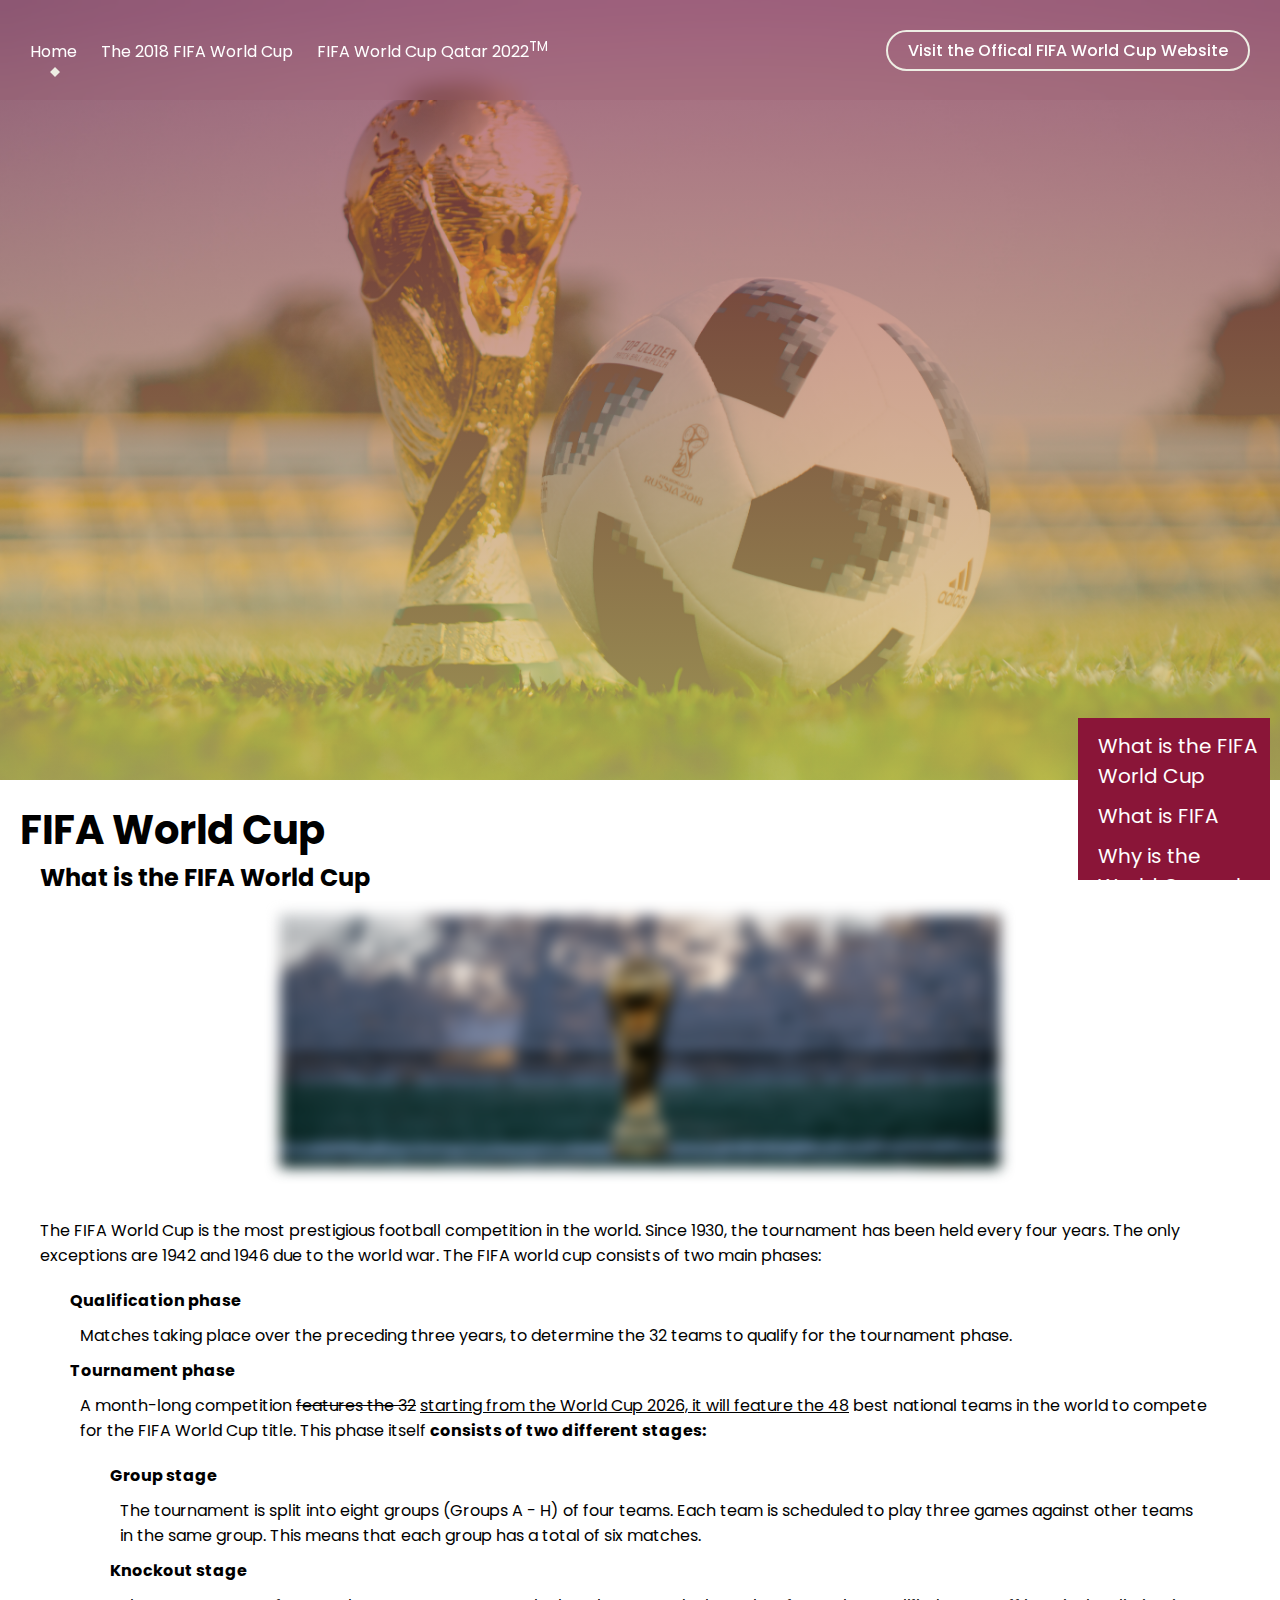
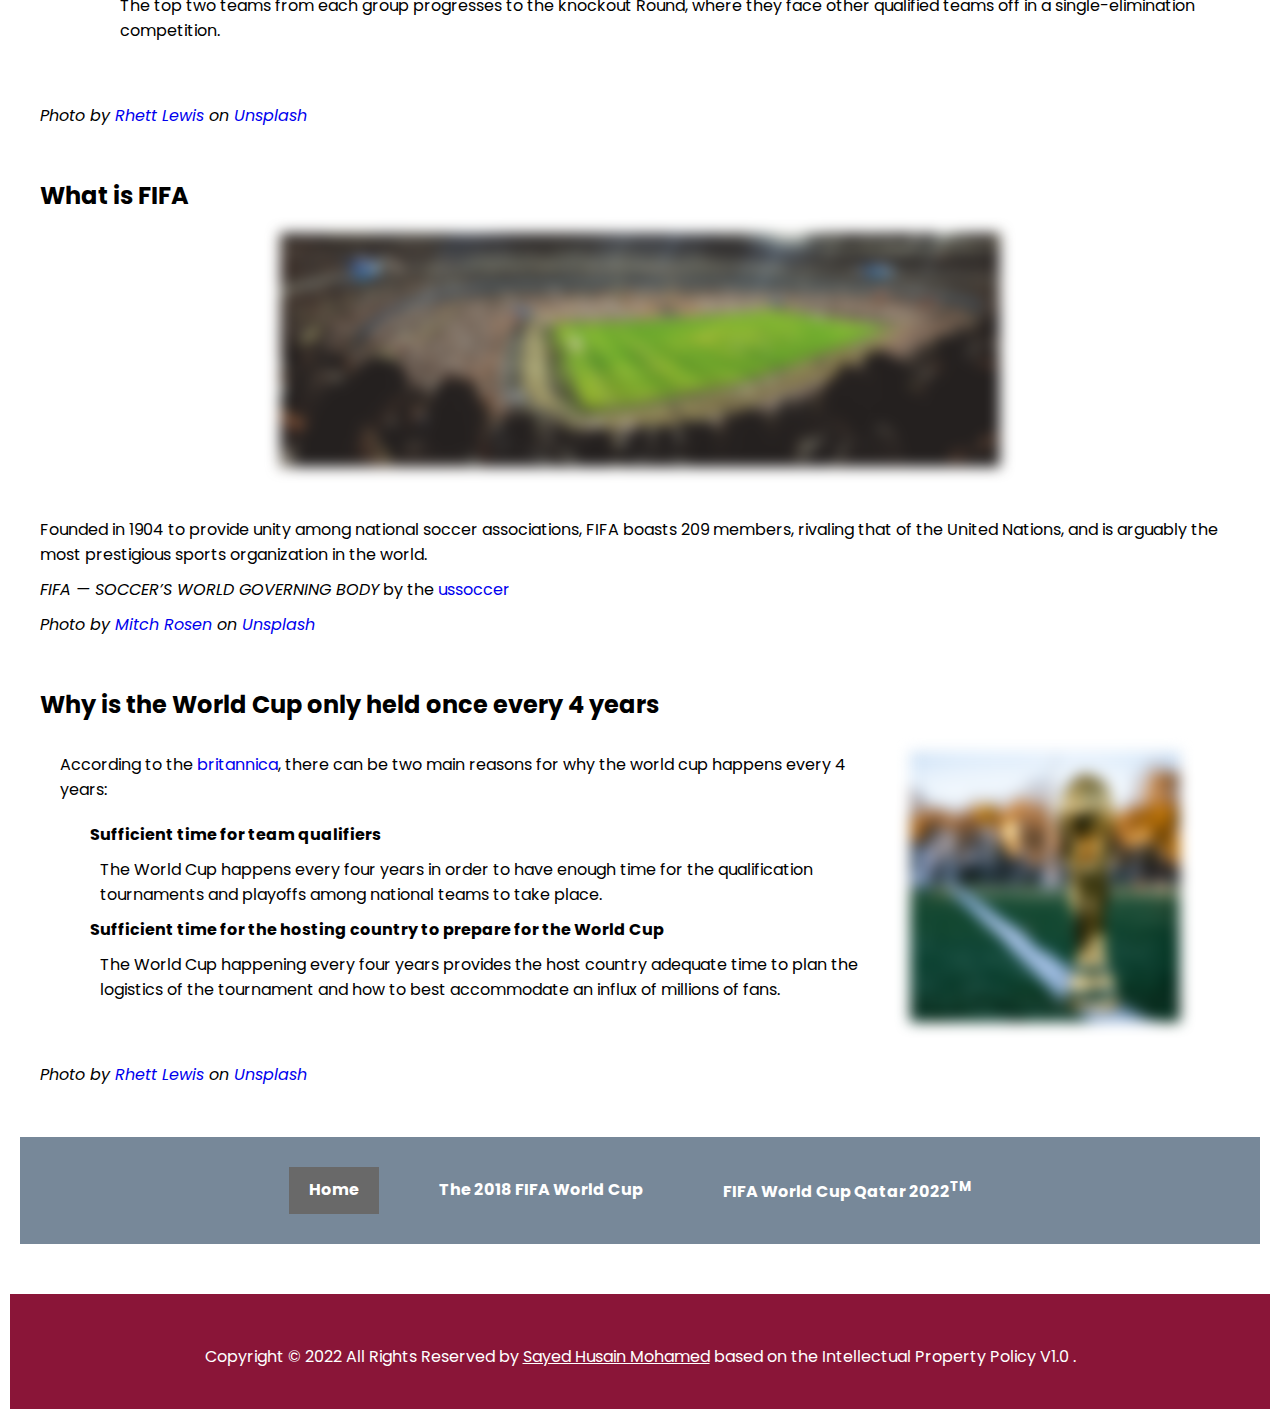
<file: index.html>
<!DOCTYPE html>
<html lang="en">

<head>
  <meta charset="UTF-8" />
  <meta http-equiv="X-UA-Compatible" content="IE=edge" />
  <meta name="viewport" content="width=device-width, initial-scale=1.0" />
  <meta name="author" content="Sayed Husain Mohamed">
  <meta name="description" content="FIFA World Cup website for all World Cup fans">
  <meta name="keywords" content="FIFA, WorldCup, World Cup">
  <title>My FIFA World Cup website</title>
  <link rel="stylesheet" href="style.css" />
  <link rel="icon" type="image/x-icon" href="Images/favicon.ico">
  <!-- Favicon Copyright -->
  <!-- Copyright 2020 Twitter, Inc and other contributors
  Code licensed under the MIT License: http://opensource.org/licenses/MIT
  Graphics licensed under CC-BY 4.0: https://creativecommons.org/licenses/by/4.0/-->
</head>

<body>
  <!--Hero Section Start here -->
  <section id="hero">
    <!--Header Start here -->
    <header class="header">
      <div class="container">
        <!--Navigation Start here -->
        <nav class="navigation">
          <ul class="nav_menu">
            <!--Navigation For index page -->
            <li class="nav_list">
              <a href="#!" class="nav_link active">Home</a>
            </li>
            <!--Navigation For FIFA World Cup 2018 page -->
            <li class="nav_list">
              <a href="2018.html" class="nav_link">The 2018 FIFA World Cup</a>
            </li>
            <!--Navigation For FIFA World Cup 2022 page -->
            <li class="nav_list">
              <a href="2022.html" class="nav_link">FIFA World Cup Qatar 2022<sup>TM</sup></a>
            </li>
          </ul>
          <ul class="nav_menu">
            <!--Navigation For Offical FIFA World Cup page -->
            <li class="nav_list btn-nav">
              <a href="https://www.fifa.com/fifaplus/en/tournaments/mens/worldcup/" class="btn-outline">
                <span>Visit the Offical FIFA World Cup Website</span>
              </a>
            </li>
          </ul>
        </nav>
        <!--Navigation Ends here -->
      </div>
    </header>
    <!--Header ends here -->
    <div class="hero-main-container">
      <div class="title-div">
        <div class="overlay"></div>
        <h1 id=title>
          My FIFA World Cup website
        </h1>
      </div>
    </div>
  </section>
  <!--Hero Section ends here -->

  <!--sidenav (table of content) Start here -->
  <div class="sidenav">
    <a href="#worldcup">What is the FIFA World Cup</a>
    <a href="#fifa">What is FIFA</a>
    <a href="#four-years">Why is the World Cup only held once every 4 years</a>
  </div>
  <!--sidenav (table of content) ends here -->

  <!--Container Start here -->
  <section class="container">
    <h1 class="standings-heading">FIFA World Cup</h1>
    <div id="worldcup" class="container">
      <h2 class="standings-subheading">What is the FIFA World Cup</h2>
      <img src="Images/worldcup.png" alt="An image of the FIFA world cup" class="section-image" title="What is the world cup">
      <p>The FIFA World Cup is the most prestigious football competition in the world. Since 1930, the tournament has been held every four years. The only exceptions are 1942 and 1946 due to the world war. The FIFA world cup consists of two main
        phases:
      </p>

      <!-- original description list start here-->
      <dl>
        <dt>Qualification phase</dt>
        <dd>
          Matches taking place over the preceding three years, to determine the 32 teams to qualify for the tournament phase.
        </dd>
        <dt>Tournament phase</dt>
        <dd>
          A month-long competition <s>features the 32</s> <ins>starting from the World Cup 2026, it will feature the 48</ins> best national teams in the world to compete for the FIFA World Cup title. This phase itself <strong>consists of two
            different stages:</strong>

          <!-- nested description list start here-->
          <dl>
            <dt>Group stage</dt>
            <dd>
              The tournament is split into eight groups (Groups A - H) of four teams. Each team is scheduled to play three games against other teams in the same group. This means that each group has a total of six matches.
            </dd>
            <dt>Knockout stage</dt>
            <dd>
              The top two teams from each group progresses to the knockout Round, where they face other qualified teams off in a single-elimination competition.
            </dd>
          </dl>
          <!-- nested description list ends here-->

        </dd>
      </dl>
      <!-- original description list ends here -->

      <p>
        <cite>Photo by <a href="https://unsplash.com/@historysoccerof?utm_source=unsplash&utm_medium=referral&utm_content=creditCopyText">Rhett Lewis</a> on <a
            href="https://unsplash.com/s/visual/3c06777d-becc-4973-803d-57818959eb38?utm_source=unsplash&utm_medium=referral&utm_content=creditCopyText">Unsplash</a></cite>
      </p>
    </div>
  </section>
  <!--Container ends here -->

  <!--Container Start here -->
  <section class="container">
    <div id="fifa" class="container">
      <h2 class="standings-subheading">What is FIFA</h2>
      <img src="Images/stadium.png" alt="An image of the FIFA world cup." class="section-image" title="What is FIFA">
      <blockquote cite="https://www.ussoccer.com/history/organizational-structure/fifa">
        <p>
          Founded in 1904 to provide unity among national soccer associations, <abbr title="the Federation Internationale de Football Association">FIFA</abbr> boasts 209 members, rivaling that of the United Nations, and is arguably the most
          prestigious sports organization in the world.
        </p>
      </blockquote>
      <p><cite>FIFA — SOCCER’S WORLD GOVERNING BODY</cite> by the <a href="https://www.ussoccer.com/history/organizational-structure/fifa">ussoccer</a></p>

      <p>
        <cite>Photo by <a href="https://unsplash.com/@focusmitch?utm_source=unsplash&utm_medium=referral&utm_content=creditCopyText">Mitch Rosen</a> on <a
            href="https://unsplash.com/s/visual/cb2cad4e-91ac-4acc-97fc-b337e9ee2dc4?utm_source=unsplash&utm_medium=referral&utm_content=creditCopyText">Unsplash</a></cite>
      </p>
    </div>
  </section>
  <!--Container ends here -->

  <!--Container Start here -->
  <section class="container">
    <div id="four-years" class="container">
      <h2 class="standings-subheading">Why is the World Cup only held once every 4 years</h2>
      <div class="img-text-wrapper">
        <div class="text">
          <p>
            According to the <a href="https://www.britannica.com/sports/World-Cup-football">britannica</a>, there can be two main reasons for why the world cup happens every 4 years:
          </p>
          <dl>
            <dt>Sufficient time for team qualifiers</dt>
            <dd>
              <blockquote cite="https://www.britannica.com/sports/World-Cup-football">
                The World Cup happens every four years in order to have enough time for the qualification tournaments and playoffs among national teams to take place.
              </blockquote>
            </dd>
            <dt>Sufficient time for the hosting country to prepare for the World Cup</dt>
            <dd>
              <blockquote cite="https://www.britannica.com/sports/World-Cup-football">
                The World Cup happening every four years provides the host country adequate time to plan the logistics of the tournament and how to best accommodate an influx of millions of fans.
              </blockquote>
            </dd>
          </dl>
        </div>
        <!-- Add section image -->
        <img src="Images/worldcup2.png" alt="An image of the FIFA world cup." class="section-image side-image" title="Why is the World Cup only held once every 4 years">
      </div>
      <!-- Attributie image -->
      <p><cite>Photo by <a href="https://unsplash.com/@historysoccerof?utm_source=unsplash&utm_medium=referral&utm_content=creditCopyText">Rhett Lewis</a> on <a
            href="https://unsplash.com/s/photos/world-cup?utm_source=unsplash&utm_medium=referral&utm_content=creditCopyText">Unsplash</a></cite></p>
    </div>
  </section>
  <!--Container ends here -->

  <!--Footer Start here -->
  <footer>
    <div class="container">
      <nav class="vertical-menu">
        <a href="#" class="active">Home</a>
        <a href="2018.html">The 2018 FIFA World Cup</a>
        <a href="2022.html">FIFA World Cup Qatar 2022<sup>TM</sup></a>
      </nav>
    </div>
    <div class="copyright-text">
      <p>Copyright &copy; 2022 All Rights Reserved by
        <a href="https://github.com/Sayed-Husain">Sayed Husain Mohamed</a> based on the Intellectual Property Policy V1.0 .
      </p>
    </div>
  </footer>
  <!--Footer ends here -->

</body>

</html>
</file>
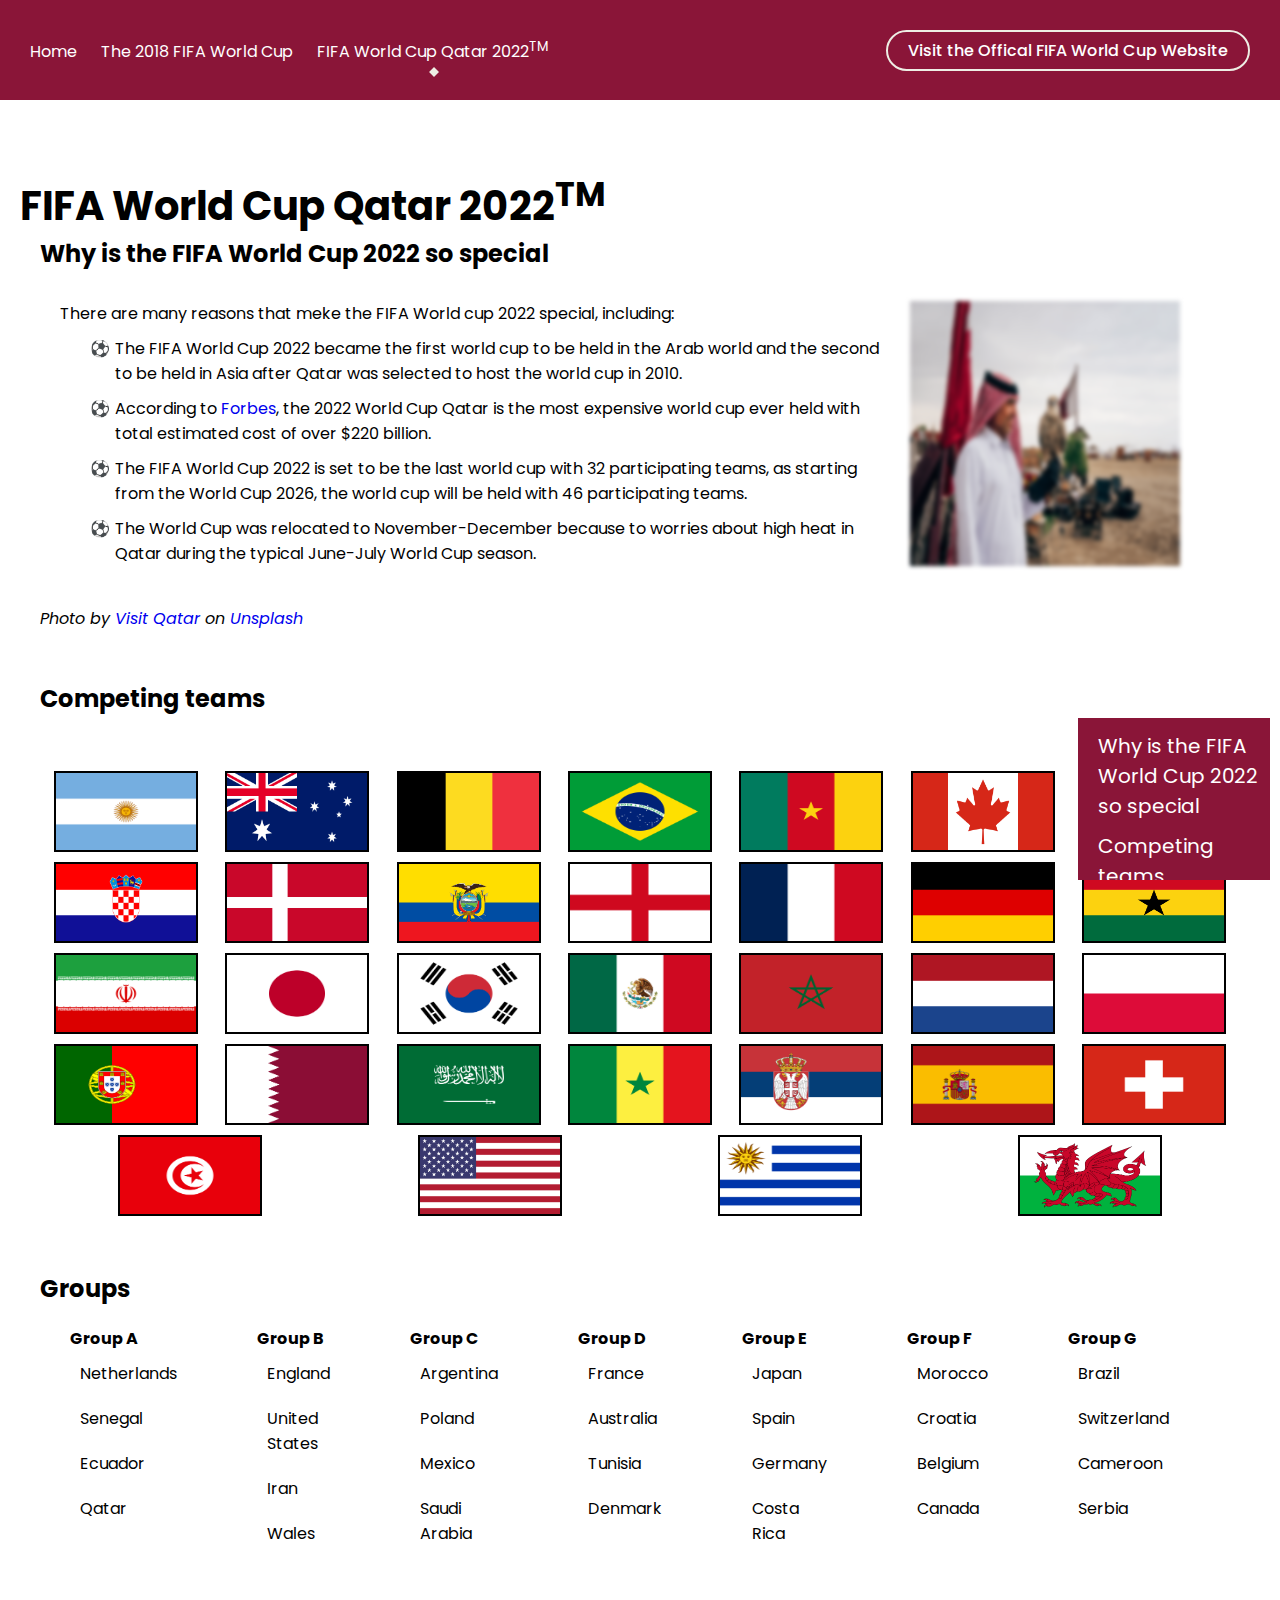
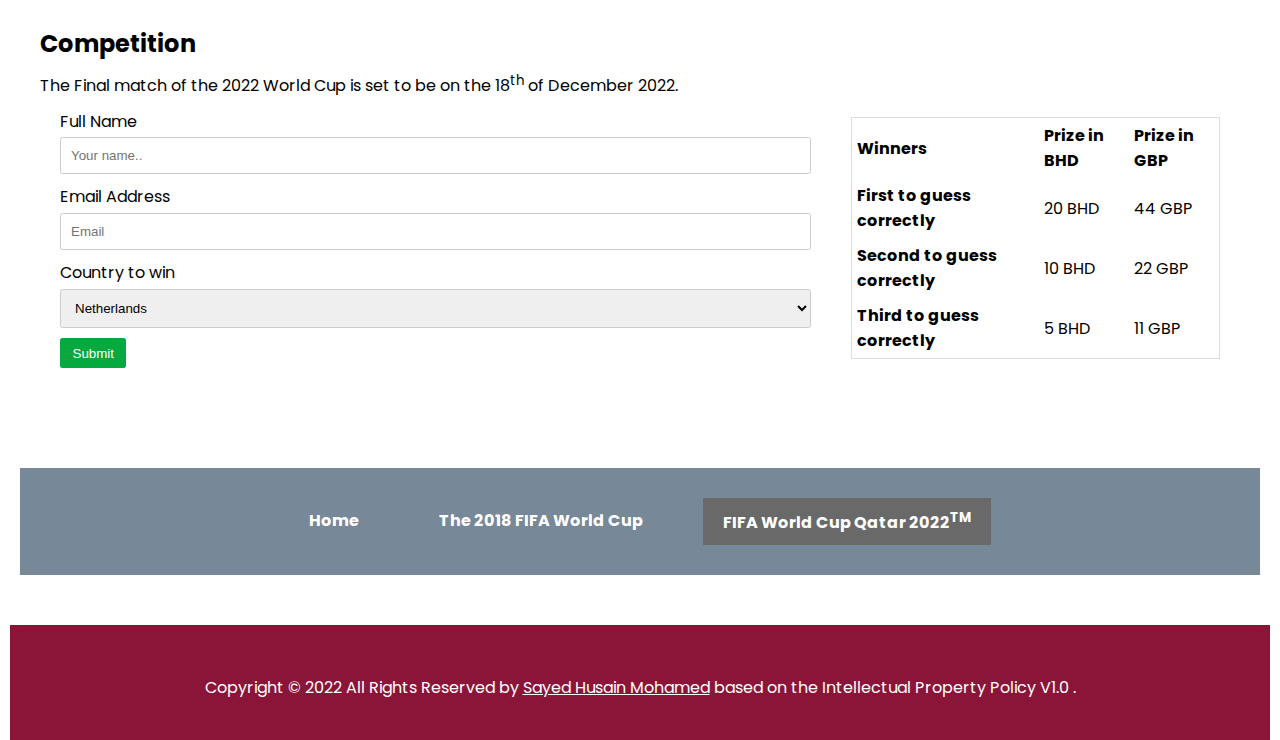
<file: 2022.html>
<!DOCTYPE html>
<html lang="en">

<head>
  <meta charset="UTF-8" />
  <meta http-equiv="X-UA-Compatible" content="IE=edge" />
  <meta name="viewport" content="width=device-width, initial-scale=1.0" />
  <meta name="author" content="Sayed Husain Mohamed">
  <meta name="description" content="FIFA World Cup website for all World Cup fans">
  <meta name="keywords" content="FIFA, WorldCup, World Cup">
  <title>My FIFA World Cup website</title>
  <link rel="stylesheet" href="style.css" />
  <link rel="icon" type="image/x-icon" href="Images/favicon.ico">
  <!-- Favicon Copyright -->
  <!-- Copyright 2020 Twitter, Inc and other contributors
  Code licensed under the MIT License: http://opensource.org/licenses/MIT
  Graphics licensed under CC-BY 4.0: https://creativecommons.org/licenses/by/4.0/-->

</head>

<body>
  <!--Header Start here -->
  <header class="header header-background">
    <div class="container">
      <!--Navigation Start here -->
      <nav class="navigation">
        <ul class="nav_menu">
          <!--Navigation For index page -->
          <li class="nav_list">
            <a href="index.html" class="nav_link">Home</a>
          </li>
          <!--Navigation For FIFA World Cup 2018 page -->
          <li class="nav_list">
            <a href="2018.html" class="nav_link">The 2018 FIFA World Cup</a>
          </li>
          <!--Navigation For FIFA World Cup 2022 page -->
          <li class="nav_list">
            <a href="#" class="nav_link active">FIFA World Cup Qatar 2022<sup>TM</sup></a>
          </li>
        </ul>
        <ul class="nav_menu">
          <!--Navigation For Offical FIFA World Cup page -->
          <li class="nav_list btn-nav">
            <a href="https://www.fifa.com/fifaplus/en/tournaments/mens/worldcup/" class="btn-outline">
              <span>Visit the Offical FIFA World Cup Website</span>
            </a>
          </li>
        </ul>
      </nav>
      <!--Navigation Ends here -->
    </div>
  </header>
  <!--Header ends here -->

  <!--sidenav (table of content) Start here -->
  <div class="sidenav">
    <a href="#special">Why is the FIFA World Cup 2022 so special</a>
    <a href="#teams">Competing teams</a>
    <a href="#groups">Groups</a>
    <a href="#Competition">Competition</a>
  </div>
  <!--sidenav (table of content) ends here -->

  <!--Container Start here -->
  <section class="container">
    <h1 class="standings-heading">FIFA World Cup Qatar 2022<sup>TM</sup></h1>
    <div id="special" class="container">
      <h2 class="standings-subheading">Why is the FIFA World Cup 2022 so special</h2>
      <div class="img-text-wrapper">
        <div class="text">
          <p>There are many reasons that meke the FIFA World cup 2022 special, including:</p>

          <ul class="why-special">
            <li>The FIFA World Cup 2022 became the first world cup to be held in the Arab world and the second to be held in Asia after Qatar was selected to host the world cup in 2010.</li>
            <li>According to <a href="https://www.forbes.com/sites/mattcraig/2022/11/19/the-money-behind-the-most-expensive-world-cup-in-history-qatar-2022-by-the-numbers/?sh=763af659bff5">Forbes</a>, the 2022 World Cup Qatar is the most expensive
              world
              cup ever held with total estimated cost of over $220 billion.</li>
            <li>The FIFA World Cup 2022 is set to be the last world cup with 32 participating teams, as starting from the World Cup 2026, the world cup will be held with 46 participating teams.</li>
            <li>The World Cup was relocated to November-December because to worries about high heat in Qatar during the typical June-July World Cup season.</li>
          </ul>
        </div>

        <img src="Images/Qatar.png" alt="An Image showing the Qatari Culture" class="section-image side-image" title="Why is the FIFA World Cup 2022 so special" style="filter: blur(2px);">
      </div>
      <p>
        <cite>Photo by <a href="https://unsplash.com/@visitqatar?utm_source=unsplash&utm_medium=referral&utm_content=creditCopyText">Visit Qatar</a> on <a
            href="https://unsplash.com/collections/ONDz_m_RWic/qatar-world-cup-article?utm_source=unsplash&utm_medium=referral&utm_content=creditCopyText">Unsplash</a></cite>
      </p>
    </div>
  </section>
  <!--Container ends here -->

  <!--Container Start here -->
  <section class="container">
    <div id="teams" class="container">
      <h2 class="standings-subheading">Competing teams</h2>

      <!--In this section, we include the flag, name, and wikipedia link to every country that participate in the tournament -->

      <div class="row">
        <div class="team">
          <img src="Images/flags/Argentina.png" alt="Flag of Argentina">
          <a href="https://en.wikipedia.org/wiki/Argentina" class="overlay">Argentina</a>
        </div>

        <div class="team">
          <img src="Images/flags/Australia.png" alt="Flag of Australia">
          <a href="https://en.wikipedia.org/wiki/Australia" class="overlay">Australia</a>
        </div>

        <div class="team">
          <img src="Images/flags/Belgium.png" alt="Flag of Belgium">
          <a href="https://en.wikipedia.org/wiki/Belgium" class="overlay">Belgium</a>
        </div>

        <div class="team">
          <img src="Images/flags/Brazil.png" alt="Flag of Brazil">
          <a href="https://en.wikipedia.org/wiki/Brazil" class="overlay">Brazil</a>
        </div>

        <div class="team">
          <img src="Images/flags/Cameroon.png" alt="Flag of Cameroon">
          <a href="https://en.wikipedia.org/wiki/Cameroon" class="overlay">Cameroon</a>
        </div>

        <div class="team">
          <img src="Images/flags/Canada.png" alt="Flag of Canada">
          <a href="https://en.wikipedia.org/wiki/Canada" class="overlay">Canada</a>
        </div>

        <div class="team">
          <img src="Images/flags/Costa_Rica.png" alt="Flag of Costa_Rica">
          <a href="https://en.wikipedia.org/wiki/Costa_Rica" class="overlay">Costa Rica</a>
        </div>


        <div class="team">
          <img src="Images/flags/Croatia.png" alt="Flag of Croatia">
          <a href="https://en.wikipedia.org/wiki/Croatia" class="overlay">Croatia</a>
        </div>

        <div class="team">
          <img src="Images/flags/Denmark.png" alt="Flag of Denmark">
          <a href="https://en.wikipedia.org/wiki/Denmark" class="overlay">Denmark</a>
        </div>

        <div class="team">
          <img src="Images/flags/Ecuador.png" alt="Flag of Ecuador">
          <a href="https://en.wikipedia.org/wiki/Ecuador" class="overlay">Ecuador</a>
        </div>


        <div class="team">
          <img src="Images/flags/England.png" alt="Flag of England">
          <a href="https://en.wikipedia.org/wiki/England" class="overlay">England</a>
        </div>


        <div class="team">
          <img src="Images/flags/France.png" alt="Flag of France">
          <a href="https://en.wikipedia.org/wiki/France" class="overlay">France</a>
        </div>


        <div class="team">
          <img src="Images/flags/Germany.png" alt="Flag of Germany">
          <a href="https://en.wikipedia.org/wiki/Germany" class="overlay">Germany</a>
        </div>


        <div class="team">
          <img src="Images/flags/Ghana.png" alt="Flag of Ghana">
          <a href="https://en.wikipedia.org/wiki/Ghana" class="overlay">Ghana</a>
        </div>


        <div class="team">
          <img src="Images/flags/Iran.png" alt="Flag of Iran">
          <a href="https://en.wikipedia.org/wiki/Iran" class="overlay">Iran</a>
        </div>


        <div class="team">
          <img src="Images/flags/Japan.png" alt="Flag of Japan">
          <a href="https://en.wikipedia.org/wiki/Japan" class="overlay">Japan</a>
        </div>

        <div class="team">
          <img src="Images/flags/South_Korea.png" alt="Flag of South_Korea">
          <a href="https://en.wikipedia.org/wiki/South_Korea" class="overlay">South_Korea</a>
        </div>


        <div class="team">
          <img src="Images/flags/Mexico.png" alt="Flag of Mexico">
          <a href="https://en.wikipedia.org/wiki/Mexico" class="overlay">Mexico</a>
        </div>


        <div class="team">
          <img src="Images/flags/Morocco.png" alt="Flag of Morocco">
          <a href="https://en.wikipedia.org/wiki/Morocco" class="overlay">Morocco</a>
        </div>


        <div class="team">
          <img src="Images/flags/Netherlands.png" alt="Flag of Netherlands">
          <a href="https://en.wikipedia.org/wiki/Netherlands" class="overlay">Netherlands</a>
        </div>


        <div class="team">
          <img src="Images/flags/Poland.png" alt="Flag of Poland">
          <a href="https://en.wikipedia.org/wiki/Poland" class="overlay">Poland</a>
        </div>


        <div class="team">
          <img src="Images/flags/Portugal.png" alt="Flag of Portugal">
          <a href="https://en.wikipedia.org/wiki/Portugal" class="overlay">Portugal</a>
        </div>

        <div class="team">
          <img src="Images/flags/Qatar.png" alt="Flag of Qatar">
          <a href="https://en.wikipedia.org/wiki/Qatar" class="overlay">Qatar</a>
        </div>


        <div class="team">
          <img src="Images/flags/Saudi_Arabia.png" alt="Flag of Saudi_Arabia">
          <a href="https://en.wikipedia.org/wiki/Saudi_Arabia" class="overlay">Saudi Arabia</a>
        </div>


        <div class="team">
          <img src="Images/flags/Senegal.png" alt="Flag of Senegal">
          <a href="https://en.wikipedia.org/wiki/Senegal" class="overlay">Senegal</a>
        </div>


        <div class="team">
          <img src="Images/flags/Serbia.png" alt="Flag of Serbia">
          <a href="https://en.wikipedia.org/wiki/Serbia" class="overlay">Serbia</a>
        </div>


        <div class="team">
          <img src="Images/flags/Spain.png" alt="Flag of Spain">
          <a href="https://en.wikipedia.org/wiki/Spain" class="overlay">Spain</a>
        </div>


        <div class="team">
          <img src="Images/flags/Switzerland.png" alt="Flag of Switzerland">
          <a href="https://en.wikipedia.org/wiki/Switzerland" class="overlay">Switzerland</a>
        </div>


        <div class="team">
          <img src="Images/flags/Tunisia.png" alt="Flag of Tunisia">
          <a href="https://en.wikipedia.org/wiki/Tunisia" class="overlay">Tunisia</a>
        </div>

        <div class="team">
          <img src="Images/flags/United_States.png" alt="Flag of the United States">
          <a href="https://en.wikipedia.org/wiki/United_States" class="overlay">United States</a>
        </div>


        <div class="team">
          <img src="Images/flags/Uruguay.png" alt="Flag of Uruguay">
          <a href="https://en.wikipedia.org/wiki/Uruguay" class="overlay">Uruguay</a>
        </div>

        <div class="team">
          <img src="Images/flags/Wales.png" alt="Flag of Wales">
          <a href="https://en.wikipedia.org/wiki/Wales" class="overlay">Wales</a>
        </div>

      </div>
    </div>
  </section>
  <!--Container ends here -->

  <!--Container Start here -->
  <section class="container">
    <div id="groups" class="container">
      <h2 class="standings-subheading">Groups</h2>

      <!-- groups stage div starts here -->
      <div class="groups">

        <!-- description list for Group A starts here -->
        <dl>
          <dt>Group A</dt>
          <dd>Netherlands</dd>
          <dd>Senegal</dd>
          <dd>Ecuador</dd>
          <dd>Qatar</dd>
        </dl>
        <!-- description list for Group A ends here -->

        <!-- description list for Group B starts here -->
        <dl>
          <dt>Group B</dt>
          <dd>England</dd>
          <dd>United States</dd>
          <dd>Iran</dd>
          <dd>Wales</dd>
        </dl>
        <!-- description list for Group B ends here -->

        <!-- description list for Group C starts here -->
        <dl>
          <dt>Group C</dt>
          <dd>Argentina</dd>
          <dd>Poland</dd>
          <dd>Mexico</dd>
          <dd>Saudi Arabia</dd>
        </dl>
        <!-- description list for Group C ends here -->

        <!-- description list for Group D starts here -->
        <dl>
          <dt>Group D</dt>
          <dd>France</dd>
          <dd>Australia</dd>
          <dd>Tunisia</dd>
          <dd>Denmark</dd>
        </dl>
        <!-- description list for Group D ends here -->

        <!-- description list for Group E starts here -->
        <dl>
          <dt>Group E</dt>
          <dd>Japan</dd>
          <dd>Spain</dd>
          <dd>Germany</dd>
          <dd>Costa Rica</dd>
        </dl>
        <!-- description list for Group E ends here -->

        <!-- description list for Group F starts here -->
        <dl>
          <dt>Group F</dt>
          <dd>Morocco</dd>
          <dd>Croatia</dd>
          <dd>Belgium</dd>
          <dd>Canada</dd>
        </dl>
        <!-- description list for Group F ends here -->

        <!-- description list for Group G starts here -->
        <dl>
          <dt>Group G</dt>
          <dd>Brazil</dd>
          <dd>Switzerland</dd>
          <dd>Cameroon</dd>
          <dd>Serbia</dd>
        </dl>
        <!-- description list for Group G ends here -->

        <!-- description list for Group H starts here -->
        <dl>
          <dt>Group H</dt>
          <dd>Portugal</dd>
          <dd>South Korea</dd>
          <dd>Uruguay</dd>
          <dd>Ghana</dd>
        </dl>
        <!-- description list for Group H ends here -->

      </div>
      <!-- groups stage div ends here -->

    </div>
  </section>
  <!--Container ends here -->

  <!--Container Start here -->
  <section class="container">
    <div id="Competition" class="container">
      <h2 class="standings-subheading">Competition</h2>
      <p>The Final match of the 2022 World Cup is set to be on the 18<sup>th</sup> of December 2022.</p>
      <div class="Competition-div">

        <div class="container">
          <form action="mailto:s.h.s.e.h.mohamed@edu.salford.ac.uk" method="POST" enctype="text/plain">
            <label for="name">Full Name</label>
            <input type="text" id="name" name="name" placeholder="Your name..">

            <label for="email">Email Address</label>
            <input type="text" id="email" name="email" placeholder="Email">

            <label for="country">Country to win</label>
            <select id="country" name="country">
              <option>Netherlands</option>
              <option>Senegal</option>
              <option>Ecuador</option>
              <option>Qatar</option>
              <option>England</option>
              <option>United States</option>
              <option>Iran</option>
              <option>Wales</option>
              <option>Argentina</option>
              <option>Poland</option>
              <option>Mexico</option>
              <option>Saudi Arabia</option>
              <option>France</option>
              <option>Australia</option>
              <option>Tunisia</option>
              <option>Denmark</option>
              <option>Japan</option>
              <option>Spain</option>
              <option>Germany</option>
              <option>Costa Rica</option>
              <option>Morocco</option>
              <option>Croatia</option>
              <option>Belgium</option>
              <option>Canada</option>
              <option>Brazil</option>
              <option>Switzerland</option>
              <option>Cameroon</option>
              <option>Serbia</option>
              <option>Portugal</option>
              <option>South Korea</option>
              <option>Uruguay</option>
              <option>Ghana</option>
            </select>
            <input type="submit" value="Submit">
          </form>
        </div>

        <div class="container table">
          <table>
            <tr>
              <th>Winners</th>
              <th>Prize in BHD</th>
              <th>Prize in GBP</th>

            </tr>
            <tr>
              <th>First to guess correctly</th>
              <td>20 BHD</td>
              <td>44 GBP</td>

            </tr>
            <tr>
              <th>Second to guess correctly</th>
              <td>10 BHD</td>
              <td>22 GBP</td>

            </tr>
            <tr>
              <th>Third to guess correctly</th>
              <td>5 BHD</td>
              <td>11 GBP</td>

            </tr>
          </table>
        </div>
      </div>
    </div>
  </section>

  <!--Container ends here -->

  <!--Footer Start here -->
  <footer>
    <div class="container">
      <nav class="vertical-menu">
        <a href="index.html">Home</a>
        <a href="2018.html">The 2018 FIFA World Cup</a>
        <a href="#" class="active">FIFA World Cup Qatar 2022<sup>TM</sup></a>
      </nav>
    </div>
    <div class="copyright-text">
      <p>Copyright &copy; 2022 All Rights Reserved by
        <a href="https://github.com/Sayed-Husain">Sayed Husain Mohamed</a> based on the Intellectual Property Policy V1.0 .
      </p>
    </div>
  </footer>
  <!--Footer ends here -->

</body>

</html>
</file>
<file: style.css>
@import url('https://fonts.googleapis.com/css2?family=Poppins:wght@400;500;600;700&display=swap');

/* Setting the default values of the elements, later on, we will change the values as needed*/
*,
*::after,
*::before {
  margin: 0;
  padding: 0;
  box-sizing: border-box;
  text-decoration: none;
  list-style-type: none;
}


/* Use root selector to create variables in the css file*/
:root {
  --container: 144rem;
  --primary: #8a1538;
  --secondary: #eeeee4;
  --gr-1: rgba(138, 21, 56, 0.607);
  --gr-2: rgba(218, 201, 109, 0.665);
  --nav: rgba(138, 21, 56, 0.045);
  --sub-nav: rgba(238, 235, 235, 0.295);
}

html {
  font-size: 62.5%;
  scroll-behavior: smooth; /* Scrolls to the section instead of teleporting there*/
  font-family: 'Poppins', sans-serif; /* Main font family is Poppings, use sans-serif as fallback*/
}

/* css to remove the scrollbar */
::-webkit-scrollbar {
  width: 0;
}

body {
  font-size: 1.6rem;
}

/* css for paragraphs start here*/
p {
  margin-top: 1rem;
  margin-bottom: 1rem;
}

/* css for `s` start here*/
s {
  /* Use the default values*/
  text-decoration: line-through;
}

/* css for `ins` start here*/
ins {
  /* Use the default values*/
  text-decoration: underline;
}

.container {
  max-width: var(--container);
  padding: 0 2rem;
  margin: 0 0 5rem 0;
}

#hero {
  /* Add background image to the hero container, center it and make the background area completly covered by the image. Add gradient effect on top*/
  background: linear-gradient(var(--gr-1), var(--gr-2)), url(Images/hero-image.png) no-repeat center center / cover;
}

.header {
  background: var(--nav);
  backdrop-filter: blur(10px); /* Add blur effect to the area behind the element*/
}

.header-background {
  background-color: var(--primary);
}

.navigation {
  height: 10rem;
  display: flex;
  align-items: center;
  justify-content: space-between;
}

.menu-bar {
  width: 7vw;
  height: 1vw;
  background-color: black;
  margin: 1vw 0;
}

.nav_list {
  display: inline-block;
  margin: 0 1rem;
}

.nav_link {
  font-size: 1.6rem;
  color: white;
}

.nav_link.active { /* the navigation page that we are currently in*/
  position: relative;
}

/* code to show which page is open in the navigation*/
.nav_link.active::before {
  /* this will create a small box, center it, rotate it, and fill it*/
  position: absolute;
  content: '';
  left: 50%;
  transform: rotate(45deg) translateX(-50%);
  bottom: -1.5rem;
  width: 0.7rem;
  height: 0.7rem;
  background: var(--secondary);
}

.btn-nav {
  margin-left: 5rem;
}

.btn-outline {
  padding: 0.6rem 2rem;
  border: 0.2rem solid var(--secondary);
  color: white;
  font-weight: 500;
  border-radius: 3rem;
  transition: all 0.2s ease-in;
  display: inline-flex;
  align-items: center;
}

.btn-outline:hover {
  border-color: var(--secondary);
  color: var(--primary);
  background: var(--secondary);
  transition: all 0.2s ease-in;
}

.hero-main-container {
  padding: 5rem 0;
  height: 70vh;
}


.standings-heading {
  padding-top: 2rem;
  font-size: 4rem;
}

/* title text and animation css start here*/
#title {
  font-size: 5rem;
  opacity: 0;
  padding-top: 3vh;
  padding-bottom: 3vh;
  text-align: center;
  color: white;
  text-shadow: 0.5rem 0.5rem 0.25rem var(--gr-1); /* add shadow to the text */
  animation: revealText 0.1s 0.4s forwards;
}

.title-div {
  position: relative;
}

.title-div .overlay {
  position: absolute;
  z-index: 1000;
  width: 100%;
  height: 100%;
  background-color: var(--gr-2);
  transform: scaleX(0); /* not visiable by default*/
  transform-origin: left;
  animation: scaleOverlay 1s forwards cubic-bezier(0.85, 0, 0.15, 1);
}

/* Animation for the overlay movement*/
@keyframes scaleOverlay {
  50% {
    transform: scaleX(1); /* make the element appear*/
  }

  75% {
    transform: scaleX(1);
    transform-origin: left;
  }

  76% {
    transform-origin: right; /* change the transform-orgin to right */
  }

  100% {
    transform: scaleX(0); /* make the element disappear */
    transform-origin: right;
  }
}

/* Animation for the apperance of the text*/
@keyframes revealText {
  to {
    opacity: 1; /* make the text appear*/
  }
}

/* bottom navigation css start*/
.sub-navigation li {
  padding: 2rem 2rem 2rem 2rem;
  background-color: var(--primary);
  display: inline-block;
  margin: 2rem 5rem 2rem 5rem;
}

.sub-navigation ul {
  background-color: var(--sub-nav);
}

/* side table of content start*/
.sidenav {
  width: 15%;
  height: 18%;
  overflow: scroll;
  position: fixed;
  z-index: 1;
  bottom: 2rem;
  right: 1rem;
  background: var(--primary);
  padding: 8px 0;
}

.sidenav a {
  padding: 0.5rem 1rem 0.5rem 2rem;
  font-size: 2rem;
  color: white;
  display: block;
}

.sidenav a:hover {
  color: #064579;
}

/* copyright css + place holder for the sidenav*/
footer .copyright-text{
  background-color: var(--primary);
  text-align: center;
  height:18%;
  color:white;
  margin-left: 1rem;
  margin-right: 1rem;
  padding-top: 4rem;
  padding-bottom: 3rem;
  }

.copyright-text a{
    color:white;
    text-decoration: underline;
    }

/* section image start*/
.section-image {
  /* For landscape images*/
  display: flex;
  justify-content: center;
  width: 60%;
  filter: blur(7px);
  margin: 2rem auto 5rem auto;
}

.side-image {
  /* For square images */
  float: right;
  margin: 1rem 2rem 1rem 2rem;
  padding-right: 2rem;
  width: 25%;
}

.img-text-wrapper {
  display: flex;
  justify-content: space-between;
  padding: 2rem;
}

/* Video css start*/

video {
  display: flex;
  justify-content:center;
  width: 60%;
  filter: blur(1px);
  margin: 2rem auto 5rem auto;
}

/* Groups css start here*/
.groups, .knockout{
  display:flex;
  justify-content:space-between;
  margin-bottom: 3rem;
  width:100%;
  overflow:scroll; /* when content overflow, e.g., in small mobile phones, the user can scroll to see the rest of the content*/
}
.knockout{
  align-items: center;

}

.groups dl,
.knockout dl {
  margin-right: 3rem;
}


/* Why special ul css start here*/
.why-special li{
  list-style-type:"\26BD"; /* soccer emoji*/
  padding-bottom: 1rem;
  padding-left: 0.5rem;
  margin-left: 5rem;

}

/* bottom navigation bar start*/
.vertical-menu {
  background-color: LightSlateGray;
  font-weight: bold;
  width: 100%;
  padding: 2rem 0 2rem 0;
  display: flex;
  justify-content: center;
}

.vertical-menu a {
  color: white;
  display: inline-block;
  padding: 1rem 2rem 1rem 2rem;
  margin: 1rem 2rem 1rem 2rem;
}

.vertical-menu a:hover {
  background-color: #ccc;
}

.vertical-menu a.active {
  background-color: DimGrey;
  color: white;
}

/* css for dl, dt, and dd */
dl {
  margin:2rem 0 2rem 3rem;
}

dt {
  font-weight:bold;
}
dd {
  margin-right: 1rem;
  padding:1rem 1rem 1rem 1rem;
}

/* CSS For teams start*/
.row {
  display: flex;
  flex-wrap: wrap;
  width: 100%;
  max-width: 100%;
  justify-content: space-around;
  margin-top: 5rem;
}

.team {
  position: relative;
  flex: 0 0 auto;
  width: 12%;
  min-width: 5rem;
  margin: 0.5rem 0.5rem 0.5rem 0.5rem;
}


.team h3 {
  text-align: center;
}

.team img {
  display: block;
  width: 100%;
  height: auto;
  aspect-ratio: 16 / 9;
  border:solid;
  border-width: 0.2rem;
  outline-offset: 0;
  border-color: black;
}


.team .overlay { /* element with class overlay within element with class team, this element will be sued to give the overlay effect and show the name fo the counrty*/
  position: absolute;
  bottom: 0;
  background: rgba(0, 0, 0, 0.5); /* rgba to use transparency*/
  color: white;
  width: 100%;
  transition: .5s ease;
  opacity:0; /* not visible by default*/
  color: white;
  font-size: 2rem;
  padding: 0.1rem;
  text-align: center;
}

.team:hover .overlay { /* when viewing the flag of the team, show overlay*/
  opacity: 1;
}

/* Competition div css start here*/
.Competition-div{
  display:flex;
  justify-content:space-between;
}

/* Form css start here*/
input[type=text], select { /* for input element of type text and for select*/
  width: 100%;
  padding: 1rem;
  border: 1px solid #ccc;
  border-radius: 0.25rem;
  box-sizing: border-box;
  margin-top: 0.38rem;
  margin-bottom: 1rem;
  resize: vertical;
}

select{
  cursor: pointer;
}

input[type=submit] { /* For input element of type submit*/
  background-color: #04AA3F;
  color: white;
  padding: 0.75rem 1.25rem;
  border: none;
  border-radius: 0.25rem;
  cursor: pointer;
}

input[type=submit]:hover { /* Hover on input element of type submit*/
  background-color: #35a049;
}


/* Table css start here */
table {
  border-collapse: collapse;
  border-spacing: 0;
  width: 100%;
  border: 1px solid #ddd;
}

.table{
  display:flex;
  align-items:center;
}

th, td{
  text-align: left;
  padding: 0.5rem 0.5rem 0.5rem 0.5rem; /* Add padding all around the cell*/
}

/* Media css*/
@media (max-width: 904px) {
  .header {
    display: none;
  }

  .sidenav {
    display: none;
  }

  .vertical-menu {
    background-color: white;
    display: block;
  }

  .vertical-menu a {
    display: block;
    margin: 2rem 2rem 2rem;
    background-color: LightSlateGray;
  }

  .team {
    flex: 0 0 auto;
    width: 25%;
  }

  .Competition-div{
    display:block;
  }
}

@media (max-width: 640px) {
  .hero-image {
    grid-row: 1;
  }

  .hero-img {
    max-width: 30rem;
  }

  .img-text-wrapper{
    display: block;
  }

  .side-image{
    float:none;
    display: flex;
    justify-content: center;
    width: 80%;
    filter: blur(7px);
    margin: 2rem auto 5rem auto;
  }
}
</file>
